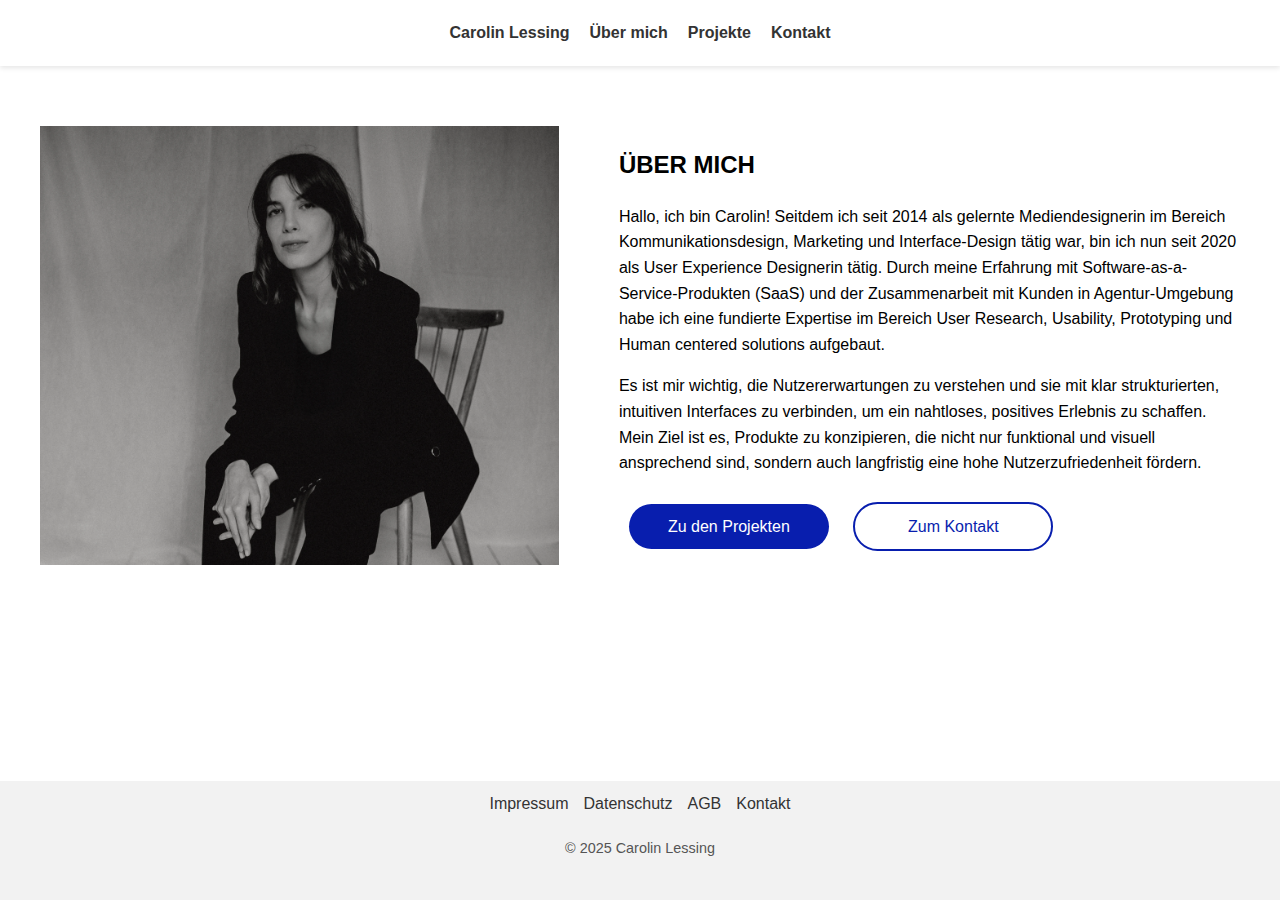
<file: about.html>
<!DOCTYPE html>
<html lang="de">
<head>
    <meta charset="UTF-8">
    <meta name="viewport" content="width=device-width, initial-scale=1.0">
    <title>Über mich</title>
    <link rel="stylesheet" href="styles.css">
    <script src="script.js" defer></script>
</head>
<body>
    <!-- Navigation -->
    <header>
        <nav class="navbar">
            <input type="checkbox" id="menu-toggle">
            <label for="menu-toggle" class="burger-menu" aria-label="Menü öffnen">☰</label>
            <ul class="nav-links">
                <li><a href="index.html">Carolin Lessing</a></li>
                <li><a href="about.html">Über mich</a></li>
                <li><a href="projekte.html">Projekte</a></li>
                <li><a href="kontakt.html">Kontakt</a></li>
            </ul>
        </nav>
    </header>

<!-- Hauptinhalt -->
<main class="about-container">
    <div class="about-image">  <!-- Kein Punkt mehr vor der Klasse -->
        <img class="gallery-image" src="images/image2_about.webp" alt="Bild 1" aria-label="Bild von Carolin Lessing, sitzend">
    </div>

    <div class="about-content">
        <h2>Über mich</h2>
        <p>Hallo, ich bin Carolin! Seitdem ich seit 2014 als gelernte Mediendesignerin im Bereich Kommunikationsdesign, Marketing und Interface-Design tätig war, bin ich nun seit 2020 als User Experience Designerin tätig. Durch meine Erfahrung mit Software-as-a-Service-Produkten (SaaS) und der Zusammenarbeit mit Kunden in Agentur-Umgebung habe ich eine fundierte Expertise im Bereich User Research, Usability, Prototyping und Human centered solutions aufgebaut.</p>
        
        <p>Es ist mir wichtig, die Nutzererwartungen zu verstehen und sie mit klar strukturierten, intuitiven Interfaces zu verbinden, um ein nahtloses, positives Erlebnis zu schaffen. Mein Ziel ist es, Produkte zu konzipieren, die nicht nur funktional und visuell ansprechend sind, sondern auch langfristig eine hohe Nutzerzufriedenheit fördern.</p>
        
        <a href="projekte.html" class="project-button">Zu den Projekten</a>
        <a href="kontakt.html" class="project-button">Zum Kontakt</a>
    </div>
</main>


    <!-- Footer -->
    <footer aria-label="Footerbereich">
        <ul class="footer-links">
            <li><a href="impressum.html">Impressum</a></li>
            <li><a href="datenschutz.html">Datenschutz</a></li>
            <li><a href="agb.html">AGB</a></li>
            <li><a href="kontakt.html">Kontakt</a></li>
        </ul>
        <p>© 2025 Carolin Lessing</p>
    </footer>
</body>
</html>
</file>
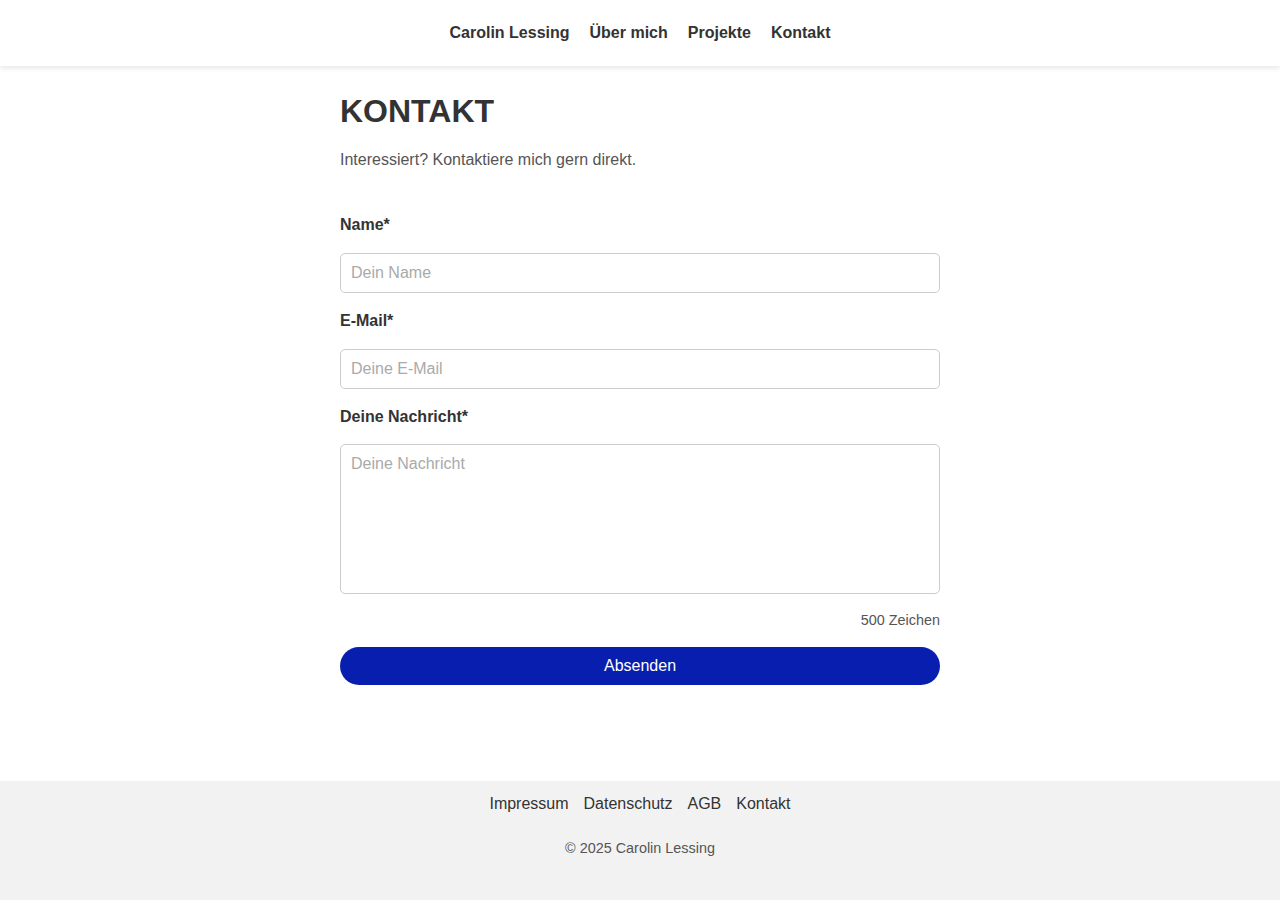
<file: kontakt.html>
<!DOCTYPE html>
<html lang="de">
<head>
    <meta charset="UTF-8">
    <meta name="viewport" content="width=device-width, initial-scale=1.0">
    <title>Kontakt</title>
    <link rel="stylesheet" href="styles.css">
</head>
<body>
    <!-- Navigation -->
    <header>
        <nav class="navbar">
            <input type="checkbox" id="menu-toggle">
            <label for="menu-toggle" class="burger-menu" aria-label="Menü öffnen">☰</label>
            <ul class="nav-links">
                <li><a href="index.html">Carolin Lessing</a></li>
                <li><a href="about.html">Über mich</a></li>
                <li><a href="projekte.html">Projekte</a></li>
                <li><a href="kontakt.html">Kontakt</a></li>
            </ul>
        </nav>
    </header>

    <!-- Hauptinhalt -->
    <main>
        <h1 class="contact-headline">Kontakt</h1>
        <p class="contact-description">Interessiert? Kontaktiere mich gern direkt.
        <form class="contact-form">
            <label for="name">Name*</label>
            <input type="text" id="name" placeholder="Dein Name" required>
    
            <label for="email">E-Mail*</label>
            <input type="email" id="email" placeholder="Deine E-Mail" required>
    
            <label for="message">Deine Nachricht*</label>
            <textarea id="message" placeholder="Deine Nachricht" maxlength="500" required></textarea>
            <div class="char-counter" id="char-counter">500 Zeichen</div>
    
            <button type="submit">Absenden</button>
        </form>
    </main>

    <!-- Footer -->
    <footer aria-label="Footerbereich">
        <ul class="footer-links">
            <li><a href="impressum.html">Impressum</a></li>
            <li><a href="datenschutz.html">Datenschutz</a></li>
            <li><a href="agb.html">AGB</a></li>
            <li><a href="kontakt.html">Kontakt</a></li>
        </ul>
        <p>© 2025 Carolin Lessing</p>
    </footer>
    
    <!-- Zähler für Textfeld -->
    <script src="script.js"></script>
</body>
</html>
</file>
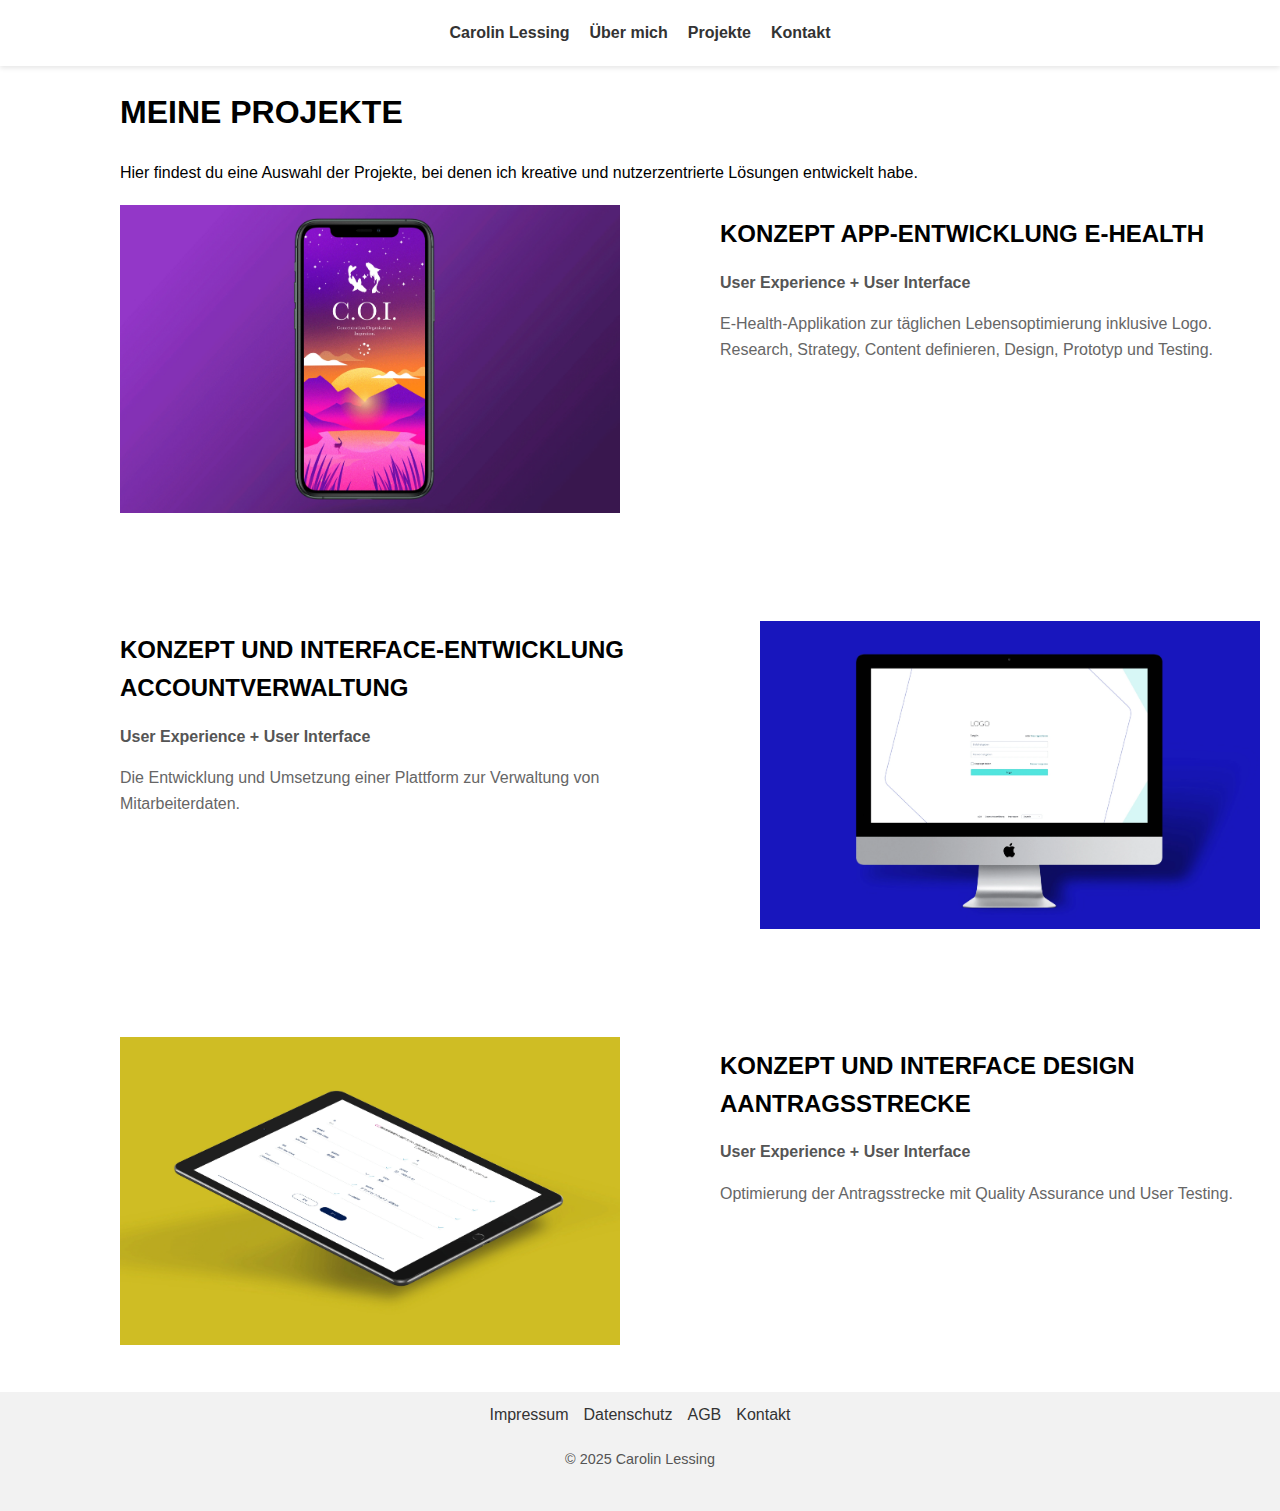
<file: projekte.html>
<!DOCTYPE html>
<html lang="de">
<head>
    <meta charset="UTF-8">
    <meta name="viewport" content="width=device-width, initial-scale=1.0">
    <title>Projekte</title>
    <link rel="stylesheet" href="styles.css">
</head>
<body>
    <!-- Navigation -->
    <header>
        <nav class="navbar">
            <input type="checkbox" id="menu-toggle">
            <label for="menu-toggle" class="burger-menu" aria-label="Menü öffnen">☰</label>
            <ul class="nav-links">
                <li><a href="index.html">Carolin Lessing</a></li>
                <li><a href="about.html">Über mich</a></li>
                <li><a href="projekte.html">Projekte</a></li>
                <li><a href="kontakt.html">Kontakt</a></li>
            </ul>
        </nav>
    </header>

    <!-- Hauptinhalt -->
    <main>
        <div class="projects-wrapper">
            <h1>Meine Projekte</h1>
            <p>Hier findest du eine Auswahl der Projekte, bei denen ich kreative und nutzerzentrierte Lösungen entwickelt habe.</p>
            <div class="projects-container">
                <!-- Projekt 1 -->
                <div class="project-item" aria-label="Projekt COI">
                    <a href="#" class="project-image">
                        <img src="images/projekt1.webp" alt="Projekt COI">
                    </a>
                    <div class="project-details">
                        <h2>Konzept App-Entwicklung E-Health</h2>
                        <p class="project-type">User Experience + User Interface</p>
                        <p class="project-description">
                            E-Health-Applikation zur täglichen Lebensoptimierung inklusive Logo. 
                            Research, Strategy, Content definieren, Design, Prototyp und Testing.
                        </p>
                    </div>
                </div>
                <!-- Projekt 2 -->
                <div class="project-item" aria-label="Projekt HR Product Solutions">
                    <a href="#" class="project-image">
                        <img src="images/projekt2.webp" alt="Projekt HR Product Solutions">
                    </a>
                    <div class="project-details">
                        <h2>Konzept und interface-Entwicklung Accountverwaltung</h2>
                        <p class="project-type">User Experience + User Interface</p>
                        <p class="project-description">
                            Die Entwicklung und Umsetzung einer Plattform zur Verwaltung von Mitarbeiterdaten.
                        </p>
                    </div>
                </div>
                <!-- Projekt 3 -->
                <div class="project-item" aria-label="Projekt Versicherung">
                    <a href="#" class="project-image">
                        <img src="images/projekt3.webp" alt="Projekt Antragsstrecke">
                    </a>
                    <div class="project-details">
                        <h2>Konzept und Interface Design Aantragsstrecke</h2>
                        <p class="project-type">User Experience + User Interface</p>
                        <p class="project-description">
                            Optimierung der Antragsstrecke mit Quality Assurance 
                            und User Testing.
                        </p>
                    </div>
                </div>
            </div>
        </div>
    </main>

    <!-- Footer -->
    <footer aria-label="Footerbereich">
        <ul class="footer-links">
            <li><a href="impressum.html">Impressum</a></li>
            <li><a href="datenschutz.html">Datenschutz</a></li>
            <li><a href="agb.html">AGB</a></li>
            <li><a href="kontakt.html">Kontakt</a></li>
        </ul>
        <p>© 2025 Carolin Lessing</p>
    </footer>
</body>
</html>
</file>
<file: styles.css>
/* Allgemeines Styling */
h1 {
    text-transform: uppercase;
    text-align: left;
}
h2 {
    text-transform: uppercase;
    text-align: left;
}

h3 {
    text-transform: uppercase;
    text-align: left;
}
/* Allgemeines Styling */
body {
    font-family: Arial, sans-serif;
    margin: 0;
    padding: 0;
    line-height: 1.6;
    display: flex;
    flex-direction: column;
    min-height: 100vh;
    margin: 0;
}

/* Globale Stile für den Text */
.body-text {
    font-family: 'Arial', sans-serif; 
    font-size: 1rem;
    line-height: 1.6; 
    color: #333; 
    margin-bottom: 1.5rem; 
    padding: 0 0px; 
    text-align: left;
}

/* Hauptbereiche */
main {
    margin-bottom: 40px; 
    flex: 1;
    padding: 0 20px; 
}

/* Äußerer Wrapper für vollen Hintergrund */
.headline-wrapper {
    width: 100%;
    background-color: #e5e9ff;
}

/* Innerer Container – begrenzte Breite und zentriert */
.headline-container {
    display: flex;
    align-items: center;
    justify-content: start;
    gap: 40px;

    max-width: 1200px;
    margin: 0 auto;
    padding: 40px;

    text-align: left;
    box-sizing: border-box;
    overflow: hidden;
}

/* Bild */
.headline-image {
    width: 250px;
    height: 250px;
    border-radius: 0px;
    object-fit: cover;
    flex-shrink: 0;
}

/* Text */
.headline-text {
    flex: 1;
    padding: 20px;
}

.headline-text h1 {
    font-size: 2.5rem;
    margin: 0;
    color: #333;
}

.headline-text h2 {
    font-size: 1.8rem;
    margin: 10px 0;
    color: #333;
}

.headline-text p {
    font-size: 1rem;
    margin: 10px 0;
    color: #666;
}

/* Mobile */
@media (max-width: 768px) {
    .headline-container {
        flex-direction: column;
        align-items: flex-start;
        text-align: left;
        padding: 20px;
    }

    .headline-image {
        width: 100%;
        height: auto;
        margin-bottom: 20px;
    }

    .headline-text {
        padding: 0;
    }
}



/* Zusammenarbeit mit Brands */
.brand-logos-section {
    max-width: 1200px;
    margin: 0 auto;
    padding: 0px;
    display: flex;
    flex-direction: column;
    align-items: flex-start;
    text-align: left;
    margin-bottom: 50px;
}

.brand-logos-section h3 {
    margin-top: 0;
    font-size: 1.8rem;
    color: #333;
}

.brand-logos-section p {
    font-size: 1rem;
    color: #666;
    margin-bottom: 40px;
}

.brand-logos {
    display: grid;
    grid-template-columns: repeat(4, 1fr); /* 4 Logos in einer Reihe */
    gap: 20px; 
}

.brand-image {
    width: 100%; 
    height: auto; 
    border-radius: 0; 
    object-fit: contain;
    box-shadow: none; 
    border: none; 
}

/* Media Query: maximal 768px */
@media (max-width: 768px) {
    .brand-logos {
        grid-template-columns: repeat(3, 1fr); /* 3 Logos pro Reihe */
    }
}

/* Media Query: maximal 480px */
@media (max-width: 480px) {
    .brand-logos {
        grid-template-columns: repeat(2, 1fr); /* 2 Logos pro Reihe */
    }
}


/* Navigation */
.navbar {
    position: relative; 
    z-index: 1000; 
    display: flex;
    align-items: center;
    justify-content: center;
    padding: 20px 20px;
    background-color: #fff;
    box-shadow: 0 2px 5px rgba(0, 0, 0, 0.1);
    position: relative;
}

/* Burger-Menü */
.burger-menu {
    position: absolute; 
    right: 20px;
    z-index: 1000; 
    display: none;
    font-size: 24px;
    cursor: pointer;
}

/* Navigationslinks */
.nav-links {
    list-style: none;
    display: flex;
    gap: 20px;
    padding: 0;
    margin: 0;
}

.nav-links li {
    margin: 0;
}

.nav-links a {
    text-decoration: none;
    color: #333;
    font-weight: bold;
    transition: color 0.3s ease;
}

.nav-links a:hover {
    color: #007BFF;
}

/* Mobile Navigation */
#menu-toggle {
    display: none;
}

@media (max-width: 768px) {
    .burger-menu {
        display: block;
        padding: 15px;
    }

    .nav-links {
        display: none;
        flex-direction: column;
        background-color: #fff;
        position: absolute;
        top: 100%;
        left: 0;
        width: 100%;
        box-shadow: 0 2px 5px rgba(0, 0, 0, 0.2);
        padding: 20px 0;
    }

    .nav-links li {
        text-align: center;
        margin-bottom: 10px;
    }

    #menu-toggle:checked ~ .nav-links {
        display: flex;
    }
}


/* Banner Allgemeines Styling */
.banner {
    width: 100%;
    background-color: #4258e9; 
    display: flex;
    justify-content: center;
    align-items: stretch; 
    padding: 0; 
    margin-bottom: 60px; 
    position: relative; 
}

.banner-container {
    max-width: 1200px;
    display: flex;
    flex-direction: row; 
    align-items: stretch; 
    width: 100%;
}

.banner-text {
    flex: 1;
    padding: 40px; 
    color: #ffffff;
    background-color: #4258e9; 
}

.banner-text h1 {
    font-size: 2rem;
    font-weight: bold;
    margin-bottom: 20px;
}

.banner-text p {
    font-size: 1rem;
    line-height: 1.5;
    color: #ffffff;
}

.banner-image {
    flex: 1;
    position: relative; 
    width: 100vw; 
    height: auto;
    margin-left: auto; 
    overflow: hidden; 
}

.banner-image img {
    width: 100%; 
    height: 100%; 
    object-fit: cover; 
    display: block;
    border-radius: 0px; 
}

/* Mobile Styling */
@media (max-width: 768px) {
    .banner-container {
        flex-direction: column; 
    }

    .banner-text {
        padding: 20px; 
    }

    .banner-image {
        width: 100%; 
        height: auto; 
    }

    .banner-image img {
        width: 100%; 
        height: auto; 
    }
}

/* Styling für den Button "Zu den Projekten" */
.project-button {
    padding: 10px 20px;
    background-color: #081eae;
    color: #fff;
    border: none;
    border-radius: 40px;
    font-size: 1rem;
    cursor: pointer;
    transition: background-color 0.3s ease;
    display: inline-block;
    text-align: center;
    text-decoration: none;
    margin-bottom: 50px;
}

.project-button:hover {
    background-color: #3847aa;
}

/* Galerie-Container */
.gallery-container {
    max-width: 100%;
    margin: 20px auto;
    padding: 0 20px;
    position: relative;
    overflow-x: hidden;
}

/* Galerie-Slider: horizontal scroll- und draggable */
.gallery-slider {
    display: flex;
    overflow-x: auto;
    scroll-snap-type: x mandatory;
    gap: 20px;
    cursor: grab;
    scroll-behavior: smooth;
    transition: transform 0.5s ease-in-out;
}

.gallery-slider.active {
    cursor: grabbing;
}

/* Einzelnes Galerie-Element */
.gallery-item {
    flex-shrink: 0;
    scroll-snap-align: start;
    width: calc(50% - 10px);
    height: 400px;
    border-radius: 0;
    position: relative;
    box-shadow: 0 2px 5px rgba(0, 0, 0, 0.1);
}

/* Bilder */
.gallery-item img {
    width: 100%;
    height: 100%;
    object-fit: cover;
    display: block;
    border-radius: 0;
    cursor: pointer;
}

/* Mobile Ansicht */
@media (max-width: 767px) {
    .gallery-item {
        width: 90%;
        max-width: 400px;
        height: 300px;
    }

    .gallery-slider {
        gap: 10px;
    }
}

/* Overlay */
.overlay {
    position: fixed;
    top: 0;
    left: 0;
    width: 100vw;
    height: 100vh;
    background-color: rgba(0, 0, 0, 0.8);
    display: none;
    justify-content: center;
    align-items: center;
    z-index: 1000;
}

.overlay img {
    max-width: 90%;
    max-height: 80%;
    object-fit: contain;
}

.close-btn {
    position: absolute;
    top: 20px;
    right: 20px;
    font-size: 40px;
    color: #fff;
    cursor: pointer;
    z-index: 1001;
}

/* Dots (optional, nur wenn JS sie verwendet) */
.gallery-dots {
    display: flex;
    justify-content: center;
    gap: 10px;
    position: absolute;
    bottom: 10px;
    width: 100%;
    z-index: 10;
}

.gallery-dots .dot {
    width: 10px;
    height: 10px;
    background-color: rgba(255, 255, 255, 0.6);
    border-radius: 50%;
    cursor: pointer;
    transition: background-color 0.3s;
}

.gallery-dots .dot.active {
    background-color: rgba(255, 255, 255, 1);
}

@media (max-width: 768px) {
    .gallery-dots .dot {
        width: 8px;
        height: 8px;
    }
}


/* Hauptüberschrift für Kontaktseite */
.contact-headline {
    font-size: 2rem;
    font-weight: bold;
    color: #333;
    text-align: left; 
    margin: 20px auto 10px;
    max-width: 600px; 
}

.contact-description {
    font-size: 1rem;
    color: #555;
    text-align: left; 
    margin: 0 auto 20px;
    max-width: 600px;
}


/* Über mich Seite */
.about-container {
    display: flex;
    gap: 40px; 
    margin: 40px auto;
    max-width: 1200px;
    padding: 20px;
    align-items: center;
}

/* Container für das Bild auf der About-Seite */
.about-image {
    width: 100%; 
    max-width: 300px; 
    margin-bottom: 20px; 
    display: flex;
    justify-content: center;
}

.about-image img {
    width: 100%;
    height: auto;
    object-fit: cover; 
    border-radius: 0px;
}

/* Für größere Bildschirme (ab 768px) */
@media (min-width: 768px) {
    .about-container {
        flex-direction: row; 
        justify-content: space-between;
        align-items: flex-start;
    }

    .about-image {
        margin-right: 20px;
        width:230%;  
        max-width: 1200px; 
    }

    .about-text {
        width: 30%;  
    }
}


/* Allgemeine Stile für Buttons about.html */
.about-content .project-button {
    display: inline-block;
    padding: 10px 20px;
    margin: 10px;
    border-radius: 40px;
    text-decoration: none;
    font-size: 16px;
    text-align: center;
    border: none;
    cursor: pointer;
    transition: all 0.3s ease;
    width: 200px; 
    box-sizing: border-box; 
}

/* Primärer Button */
.about-content .project-button:first-of-type {
    background-color: #081eae;
    color: white;
}

/* Sekundärer Button */
.about-content .project-button:last-of-type {
    background-color: white;
    color: #081eae;
    border: 2px solid #081eae;
}

/* Hover-Effekte */
.about-content .project-button:hover {
    opacity: 0.9;
}

/* Responsive Anpassungen */
@media screen and (max-width: 768px) {
    .about-content {
        display: flex;
        flex-wrap: wrap; 
        gap: 20px; 
        align-items: flex-start; 
    }

    .about-content .project-button {
        flex: 0 1 auto;
        width: 45%; 
        margin: 10px 0; 
    }

    /* Auf mobilen Geräten das Layout so anpassen, dass das Bild nach oben rutscht und der Text darunter bleibt */
    .about-container {
        flex-direction: column; 
        align-items: center; 
    }

    .about-image {
        margin-bottom: 20px; 
        max-width: 100%; 
    }

    .about-text {
        width: 100%; 
        text-align: center; 
    }
}

/* Kontaktformular Styling */
.contact-form {
    display: flex;
    flex-direction: column;
    gap: 15px;
    max-width: 600px;
    margin: 0 auto; 
    padding: 20px;
    background-color: transparent; 
    border: none; 
    box-shadow: none; 
    text-align: left; 
}

.contact-form label {
    font-weight: bold;
    color: #333;
    font-size: 1rem;
    text-align: left;
}

.contact-form input,
.contact-form textarea {
    width: 100%;
    padding: 10px;
    font-size: 1rem;
    border: 1px solid #ccc;
    border-radius: 5px;
    box-sizing: border-box;
}
/* Fehlernachricht Styling */
.contact-form .error-message {
    color: red;
    font-size: 0.8rem;
    margin-top: -10px;
    margin-bottom: 10px;
    display: none; 
}

/* Fehlerhafte Eingabefelder */
.contact-form input.error,
.contact-form textarea.error {
    border-color: red;
    outline: none;
}

.contact-form input::placeholder,
.contact-form textarea::placeholder {
    color: #aaa;
}

.contact-form textarea {
    height: 150px;
    resize: none;
    font-family: Arial, sans-serif;
}

.contact-form .char-counter {
    text-align: right;
    font-size: 0.9rem;
    color: #555;
}

.contact-form button {
    padding: 10px 20px;
    background-color: #081eae;
    color: #fff;
    border: none;
    border-radius: 40px;
    font-size: 1rem;
    cursor: pointer;
    transition: background-color 0.3s ease;
}

.contact-form button:hover {
    background-color: #4258e9;

    
}

/* Projekte-Hauptcontainer */
.projects-wrapper {
    max-width: 1200px;
    margin: 0 auto;
    padding-left: 100px; 
}

.projects-container {
    display: flex;
    flex-direction: column;
    gap: 100px; 
    margin-top: 20px; 
}

.project-item {
    display: flex;
    flex-direction: row;
    gap: 100px;
    align-items: flex-start;
}

/* Regel für Projekt 2: Bild rechts, Text links und rechtsbündig */
.project-item:nth-child(2) {
    flex-direction: row-reverse;
}

.project-item:nth-child(2) .project-details {
    text-align: left; 
}

.project-image img {
    width: 500px; 
    height: auto;
    border-radius: 0px;
    object-fit: cover;
}

.project-details {
    flex: 1;
    text-align: left;
}

.project-details h2 {
    font-size: 1.5rem;
    margin: 10px 0;
}

.project-details .project-type {
    font-weight: bold;
    color: #555;
}

.project-details .project-description {
    color: #666;
    line-height: 1.6;
}

/* Responsives Design für Mobile */
@media (max-width: 768px) {
    .project-item {
        flex-direction: column;
        align-items: flex-start;
    }

    .project-image img {
        width: 100%; 
    }

    .project-details {
        text-align: left; 
    }

    /* Spezifisches Verhalten für Projekt 2 */
    .project-item:nth-child(2) {
        flex-direction: column;
    }

    .project-item:nth-child(2) .project-details {
        text-align: center;
        text-align: left;
    }

    .projects-wrapper {
        padding-left: 20px; 
    }
}



/* Footer */

footer {
    background-color: #f2f2f2; 
    padding-bottom: 30px;
    width: 100%;
    margin-top: auto;
}

.footer-links {
    list-style: none;
    display: flex;
    justify-content: center;
    gap: 15px;
    padding: 10px 0;
    margin: 0;
}

.footer-links a {
    text-decoration: none;
    color: #333;
}

.footer-links a:hover {
    color: #007BFF;
}

footer p {
    text-align: center;
    color: #555;
    margin: 10px 0;
    font-size: 0.9rem;
}
</file>
